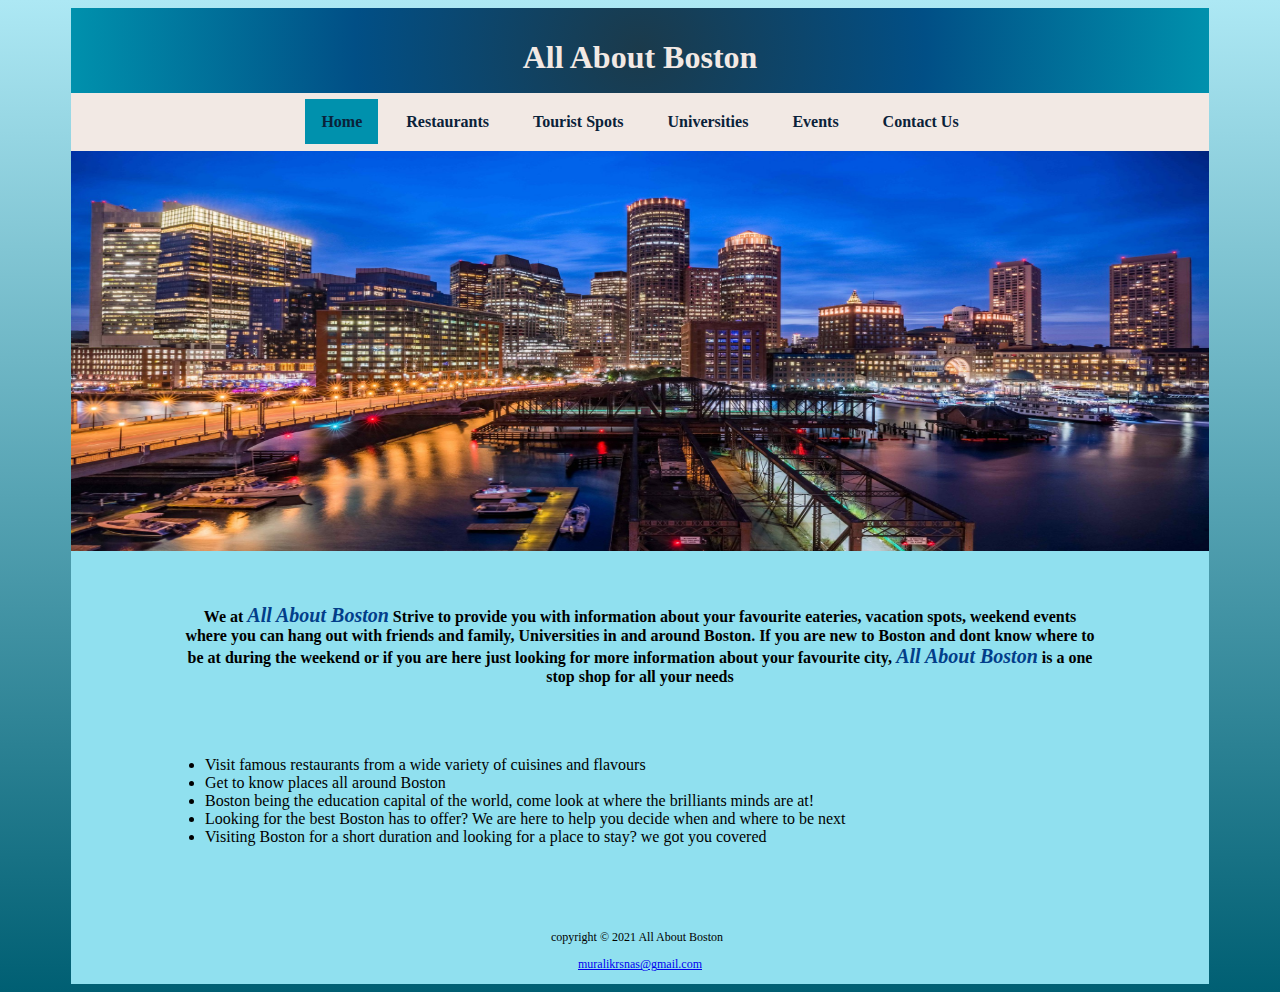
<file: Website/index.html>
<!DOCTYPE html>
<html lang="en">
    <head>
        <title>All About Boston</title>
        <meta charset="utf-8">
        <link rel="stylesheet" href="style.css">
        <link rel="icon" href="pics/favicon.ico" type="image/x-icon">
    </head>

    <body>
        <div id="wrapper">
        <header>
            <h1>All About Boston</h1>
        </header>
        
       <nav>
            <a class="active" href=index.html>Home</a> &nbsp;
            <a href=restaurants.html>Restaurants</a> &nbsp;
            <a href=touristspots.html>Tourist Spots</a> &nbsp;
            <a href=universities.html>Universities</a> &nbsp;
            <a href=events.html>Events</a> &nbsp;
            <a href=contactus.html>Contact Us</a>
        </nav>

        <div id="bostonpic"></div>

        <div>
            <main>
                <p><h4>We at <span> All About Boston</span> Strive to provide you with information about your favourite eateries, vacation spots, weekend events where you can hang out with friends and family, Universities in and around Boston. 
                   If you are new to Boston and dont know where to be at during the weekend or if you are here just looking for more information about your favourite city,<span> All About Boston</span> is a one stop shop for all your needs  </h4></p>
            </main>

        <ul>
           <li>Visit famous restaurants from a wide variety of cuisines and flavours</li>
           <li>Get to know places all around Boston</li>
           <li>Boston being the education capital of the world, come look at where the brilliants minds are at! </li>
           <li>Looking for the best Boston has to offer? We are here to help you decide when and where to be next</li>
           <li>Visiting Boston for a short duration and looking for a place to stay? we got you covered</li>
        </ul>
        </div>

    
        <footer>
            <p> copyright &copy; 2021 All About Boston &nbsp;</a></p>
            <a href="mailto:muralikrsnas@gmail.com">muralikrsnas@gmail.com</a>
        </footer>
        </div>

    </body>
</html>
</file>
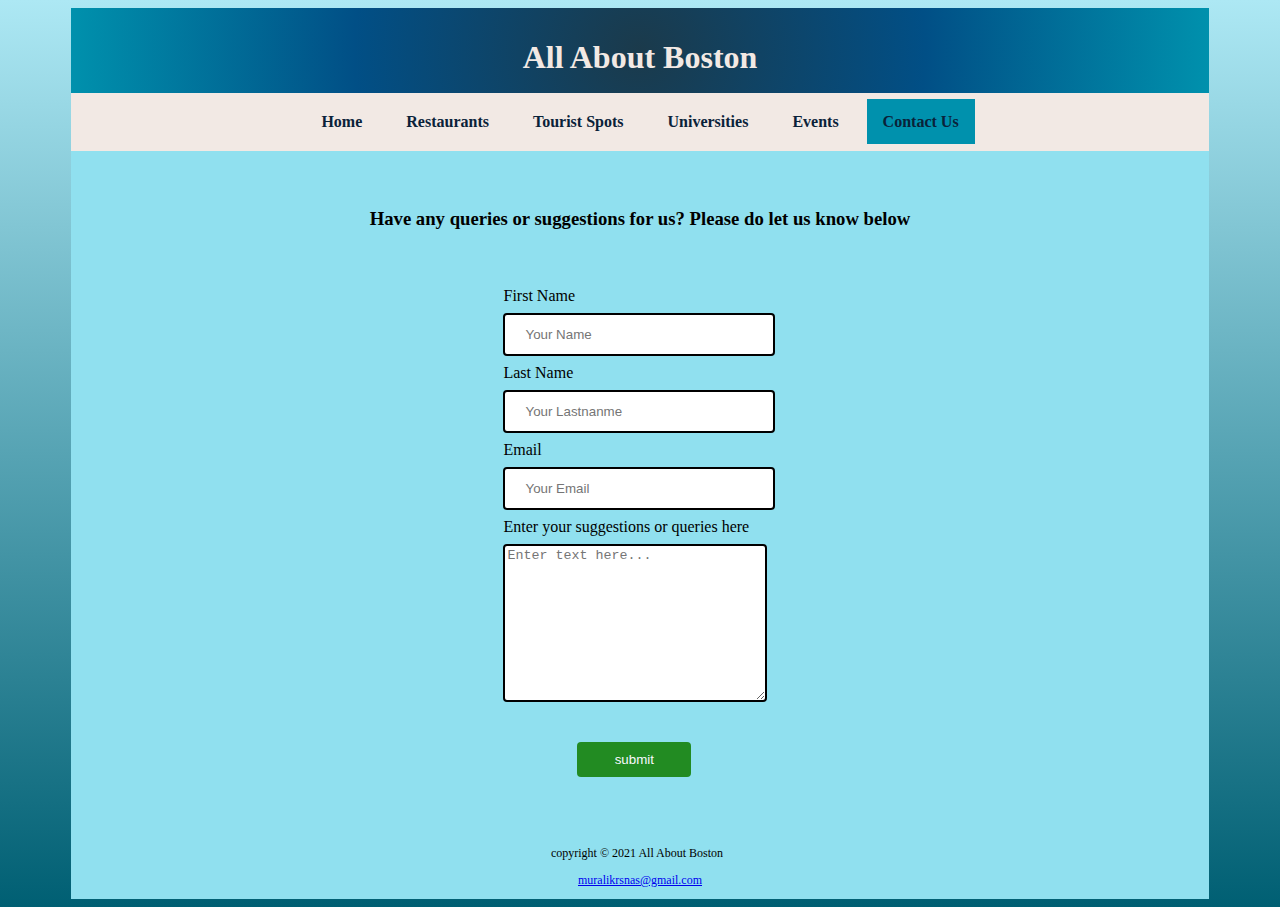
<file: Website/contactus.html>
<!DOCTYPE html>
<html>
    <head>
        <title>Contact Us</title>
        <meta charset="utf-8">
        <link rel="stylesheet" href="style.css">
        <link rel="icon" href="pics/favicon.ico" type="image/x-icon">
    </head>

    <body>
     <div id="wrapper">
        <header>
            <h1>All About Boston</h1>
        </header>
        <nav>
            <a href=index.html>Home</a> &nbsp
            <a href=restaurants.html>Restaurants</a> &nbsp
            <a href=touristspots.html>Tourist Spots</a> &nbsp
            <a href=universities.html>Universities</a> &nbsp
            <a href=events.html>Events</a> &nbsp
            <a class="active" href=contactus.html>Contact Us</a>
        </nav>

        <p>
            <h3 id="align-center">Have any queries or suggestions for us? Please do let us know below</h3>
        </p>
        <div id="container">
            <form>
                <label for="firstname">First Name</label><br>
                <input type="text" id="firstname" name="firstname" placeholder="Your Name"><br>
                <label for="lasttname">Last Name</label><br>
                <input type="text" id="lasttname" name="lastname" placeholder="Your Lastnanme"><br>
                <label for="email">Email</label><br>
                <input type="text" id="email" name="email" placeholder="Your Email"><br>
                <label for="text">Enter your suggestions or queries here</label><br>
                <textarea id="text" name="text" rows="10" cols="20" placeholder="Enter text here..."></textarea>
                <br>
                <input type="submit" value="submit">
            </form>
        </div>

        <footer>
            <p> copyright &copy; 2021 All About Boston &nbsp;</a></p>
            <a href="mailto:muralikrsnas@gmail.com">muralikrsnas@gmail.com</a>
        </footer>
        
     </div>
    </body>
</html>
</file>
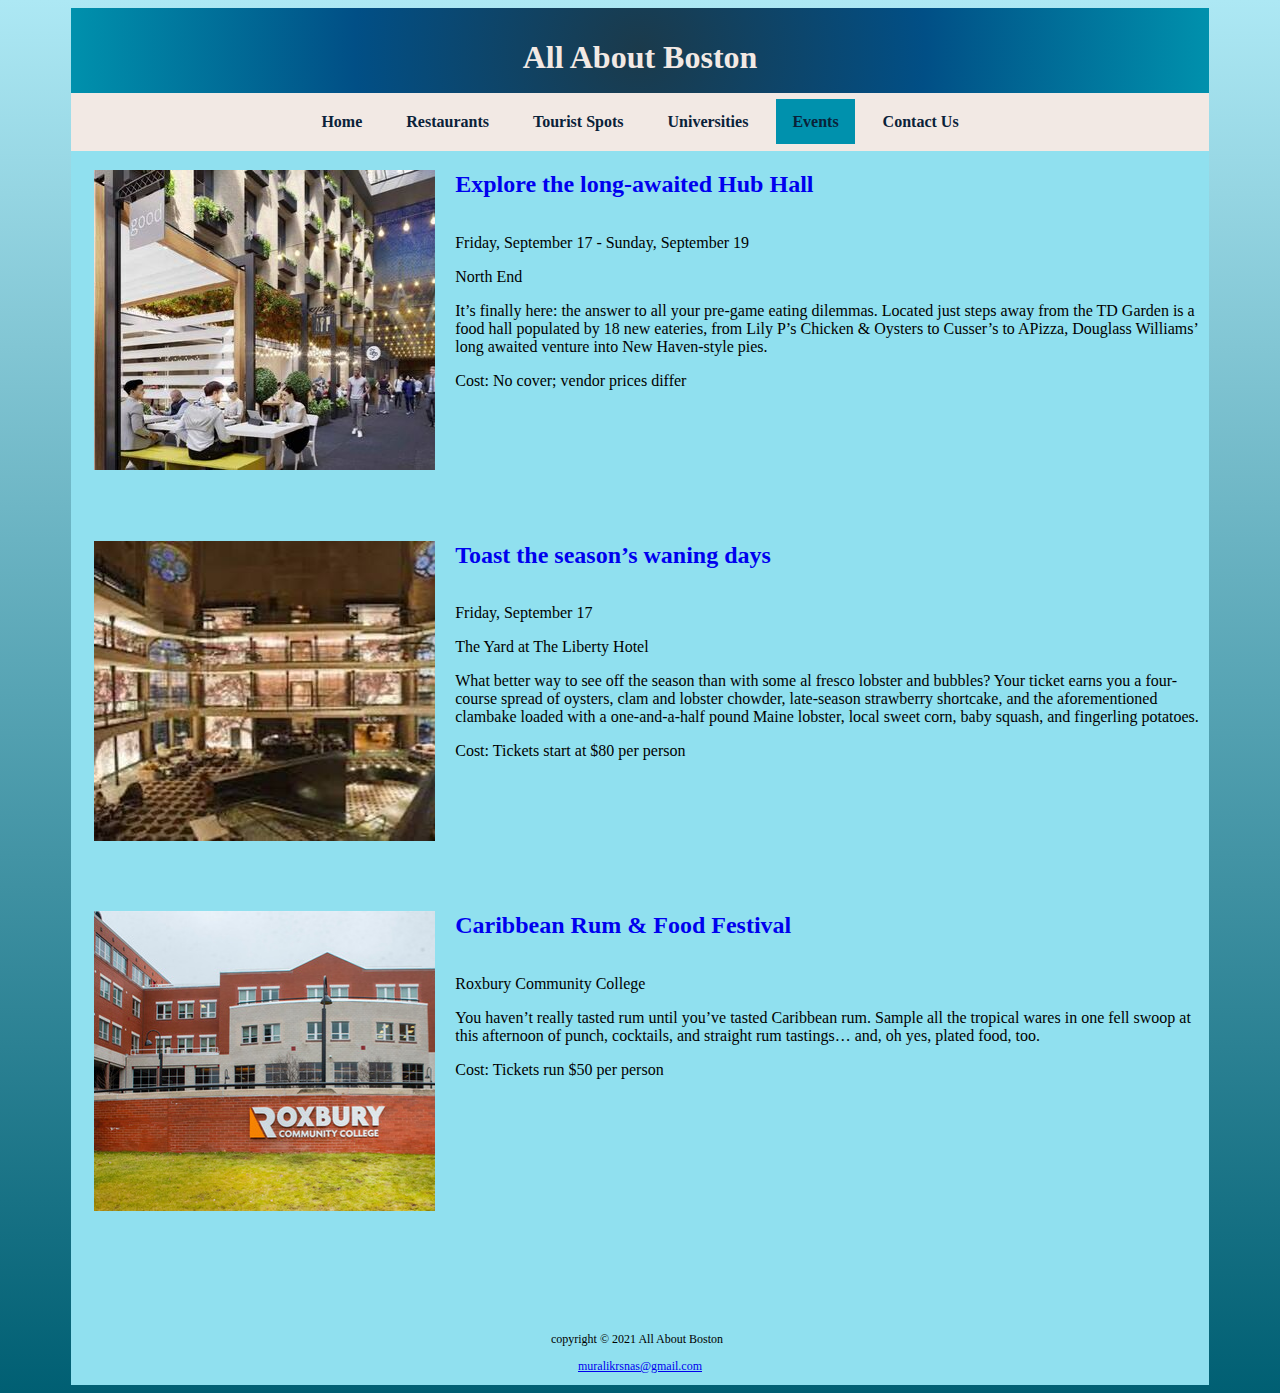
<file: Website/events.html>
<!DOCTYPE html>
<html>
    <head>
        <title>Events</title>
        <meta charset="utf-8">
        <link rel="stylesheet" href="style.css">
        <link rel="icon" href="pics/favicon.ico" type="image/x-icon">
    </head>

    <body>
        <div id="wrapper">
        <header>
            <h1>All About Boston</h1>
        </header>
        <nav>
            <a href=index.html>Home</a> &nbsp
            <a href=restaurants.html>Restaurants</a> &nbsp
            <a href=touristspots.html>Tourist Spots</a> &nbsp
            <a href=universities.html>Universities</a> &nbsp
            <a class="active" href=events.html>Events</a> &nbsp
            <a href=contactus.html>Contact Us</a>
        </nav>
        <div class="sizing">
            <a href="https://www.hubhallboston.com"><h2>Explore the long-awaited Hub Hall</h2></a>
            <div class="style-img event1"></div>
            <div>
                <p>Friday, September 17 - Sunday, September 19</p>
                <p></p>North End</p>
                <p>It’s finally here: the answer to all your pre-game eating dilemmas. Located just steps away from the TD Garden is a food hall populated by 18 new eateries, from Lily P’s Chicken & Oysters to Cusser’s to APizza, Douglass Williams’ long awaited venture into New Haven-style pies.</p>
                <p>Cost: No cover; vendor prices differ</p>
            </div>
        </div>
        <div class="sizing">
            <a href="https://libertyhotel.com/private-events/weddings/list-wedding-yard/"><h2>Toast the season’s waning days</h2></a>
            <div class="style-img event2"></div>
            <div>
                <p>Friday, September 17</p>
                <p>The Yard at The Liberty Hotel</p>
                <p>What better way to see off the season than with some al fresco lobster and bubbles? Your ticket earns you a four-course spread of oysters, clam and lobster chowder, late-season strawberry shortcake, and the aforementioned clambake loaded with a one-and-a-half pound Maine lobster, local sweet corn, baby squash, and fingerling potatoes.</p>
                <p>Cost: Tickets start at $80 per person</p>
            </div>
        </div>
        <div class="sizing">
            <a href="https://www.rcc.mass.edu"><h2>Caribbean Rum & Food Festival</h2></a>
            <div class="style-img event3"></div>
            <div>
                <p>Roxbury Community College</p>
                <p>You haven’t really tasted rum until you’ve tasted Caribbean rum. Sample all the tropical wares in one fell swoop at this afternoon of punch, cocktails, and straight rum tastings… and, oh yes, plated food, too.</p>
                <p> Cost: Tickets run $50 per person</p>
            </div>
        </div>
        <footer>
            <p> copyright &copy; 2021 All About Boston &nbsp;</a></p>
            <a href="mailto:muralikrsnas@gmail.com">muralikrsnas@gmail.com</a>
        </footer>
    </body>
</html>
</file>
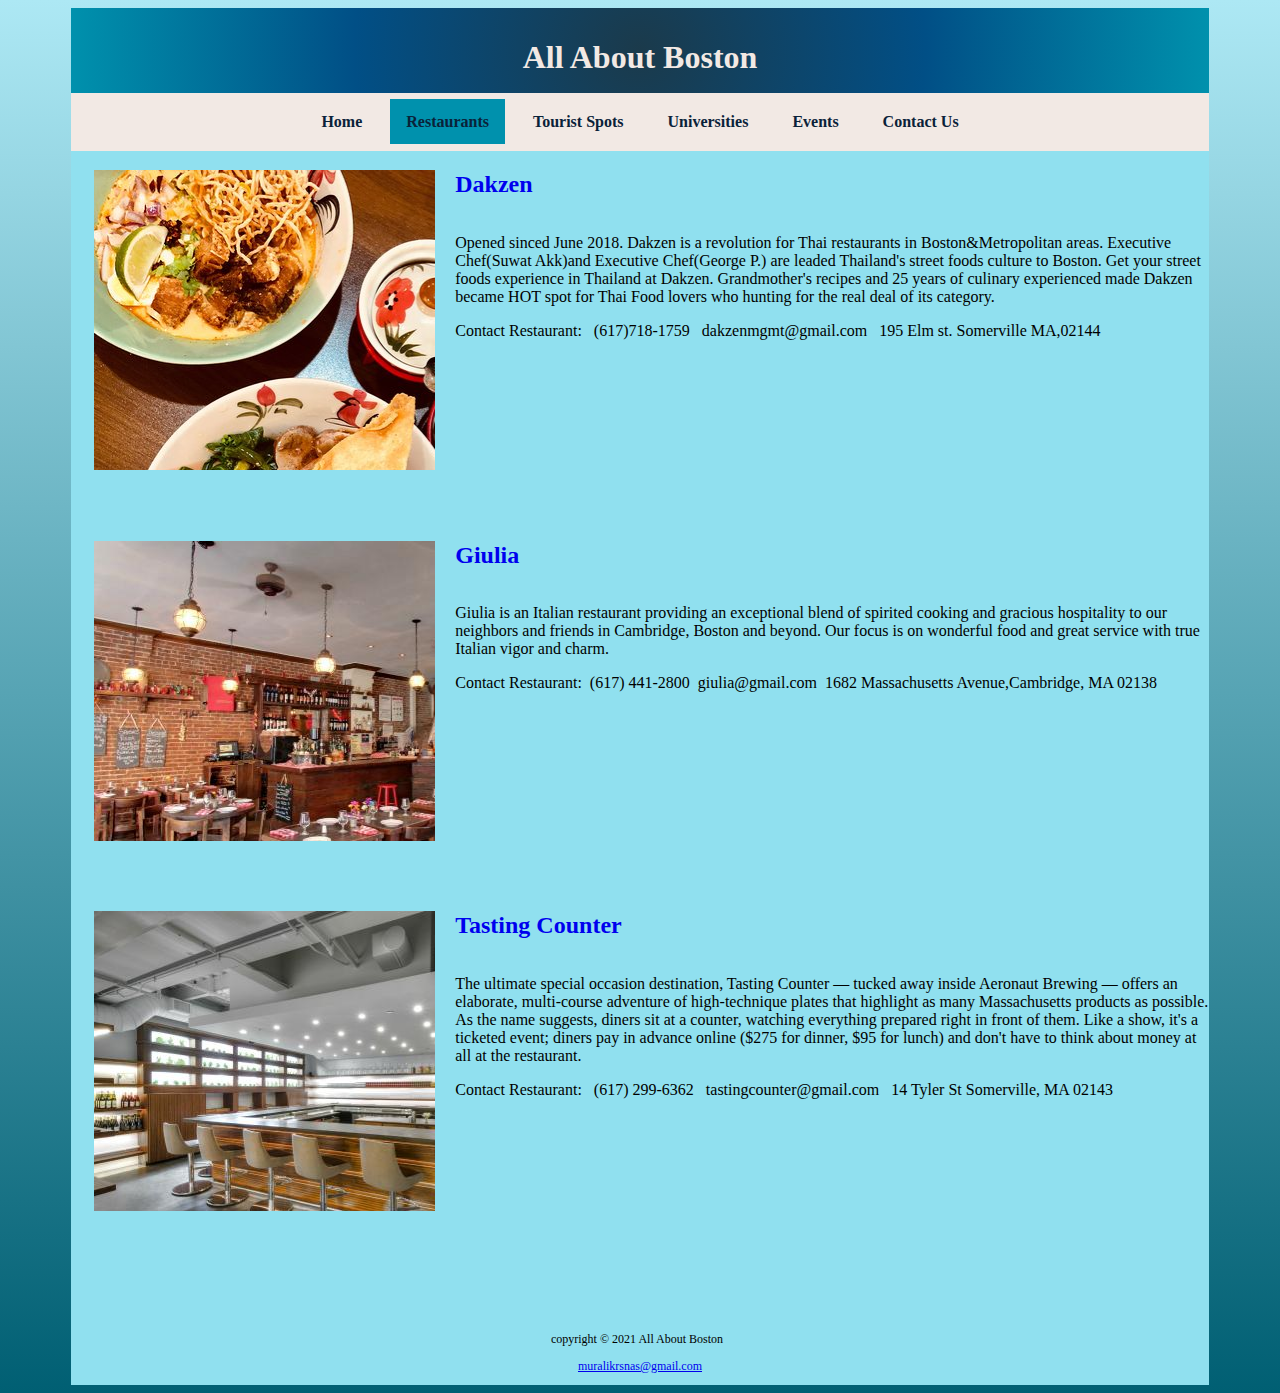
<file: Website/restaurants.html>
<!DOCTYPE html>
<html>
    <head>
        <title>Restaurants</title>
        <meta charset="utf-8">
        <link rel="stylesheet" href="style.css">
        <link rel="icon" href="pics/favicon.ico" type="image/x-icon">
    </head>

    <body>
        <div id="wrapper">
        <header>
            <h1>All About Boston</h1>
        </header>
        <nav>
            <a href=index.html>Home</a> &nbsp
            <a class="active" href=restaurants.html>Restaurants</a> &nbsp
            <a href=touristspots.html>Tourist Spots</a> &nbsp
            <a href=universities.html>Universities</a> &nbsp
            <a href=events.html>Events</a> &nbsp
            <a href=contactus.html>Contact Us</a>
        </nav>
        <div class="sizing">
            <a href="http://www.dakzen.net"><h2>Dakzen</h2></a>
            <div class="style-img restaurant1"></div>
            <div>
                <p>Opened sinced June 2018. Dakzen is a revolution for Thai restaurants in Boston&Metropolitan areas. Executive Chef(Suwat Akk)and Executive Chef(George P.) are leaded Thailand's street foods culture to Boston. 
                   Get your street foods experience in Thailand at Dakzen.
                   Grandmother's recipes and 25 years of culinary experienced made Dakzen became HOT spot for Thai Food lovers who hunting for the real deal of its category.</p>

                <p>Contact Restaurant: &nbsp;
                        (617)718-1759 &nbsp;
                        dakzenmgmt@gmail.com &nbsp;
                        195 Elm st. Somerville MA,02144
                </p>
            </div>
        </div>
        <div class="sizing">
            <a href="https://www.giuliarestaurant.com"><h2>Giulia</h2></a>
            <div class="style-img restaurant2"></div>
            <div>
                <p>Giulia is an Italian restaurant providing an exceptional blend of spirited cooking and gracious hospitality to our neighbors and friends in Cambridge, Boston and beyond.

                    Our focus is on wonderful food and great service with true Italian vigor and charm.</p>

                    <p>Contact Restaurant:&nbsp;
                        (617) 441-2800&nbsp;
                        giulia@gmail.com&nbsp;
                        1682 Massachusetts Avenue,Cambridge, MA 02138&nbsp;
                    </p>
            </div>
        </div>
        <div class="sizing">
            <a href="https://tastingcounter.com"><h2>Tasting Counter</h2></a>
            <div class="style-img restaurant3"></div>
            <div>
                <p>The ultimate special occasion destination, Tasting Counter — tucked away inside Aeronaut Brewing — offers an elaborate, multi-course adventure of high-technique plates that highlight as many Massachusetts products as possible. As the name suggests, diners sit at a counter, watching everything prepared right in front of them. Like a show, it's a ticketed event; diners pay in advance online ($275 for dinner, $95 for lunch) and don't have to think about money at all at the restaurant.</p>

                    <p>Contact Restaurant: &nbsp;
                        (617) 299-6362 &nbsp;
                        tastingcounter@gmail.com &nbsp;
                        14 Tyler St Somerville, MA 02143 &nbsp;
                    </p>
            </div>
        </div>

        <footer>
            <p> copyright &copy; 2021 All About Boston &nbsp;</a></p>
            <a href="mailto:muralikrsnas@gmail.com">muralikrsnas@gmail.com</a>
        </footer>
        
        </div>
    </body>
</html>
</file>
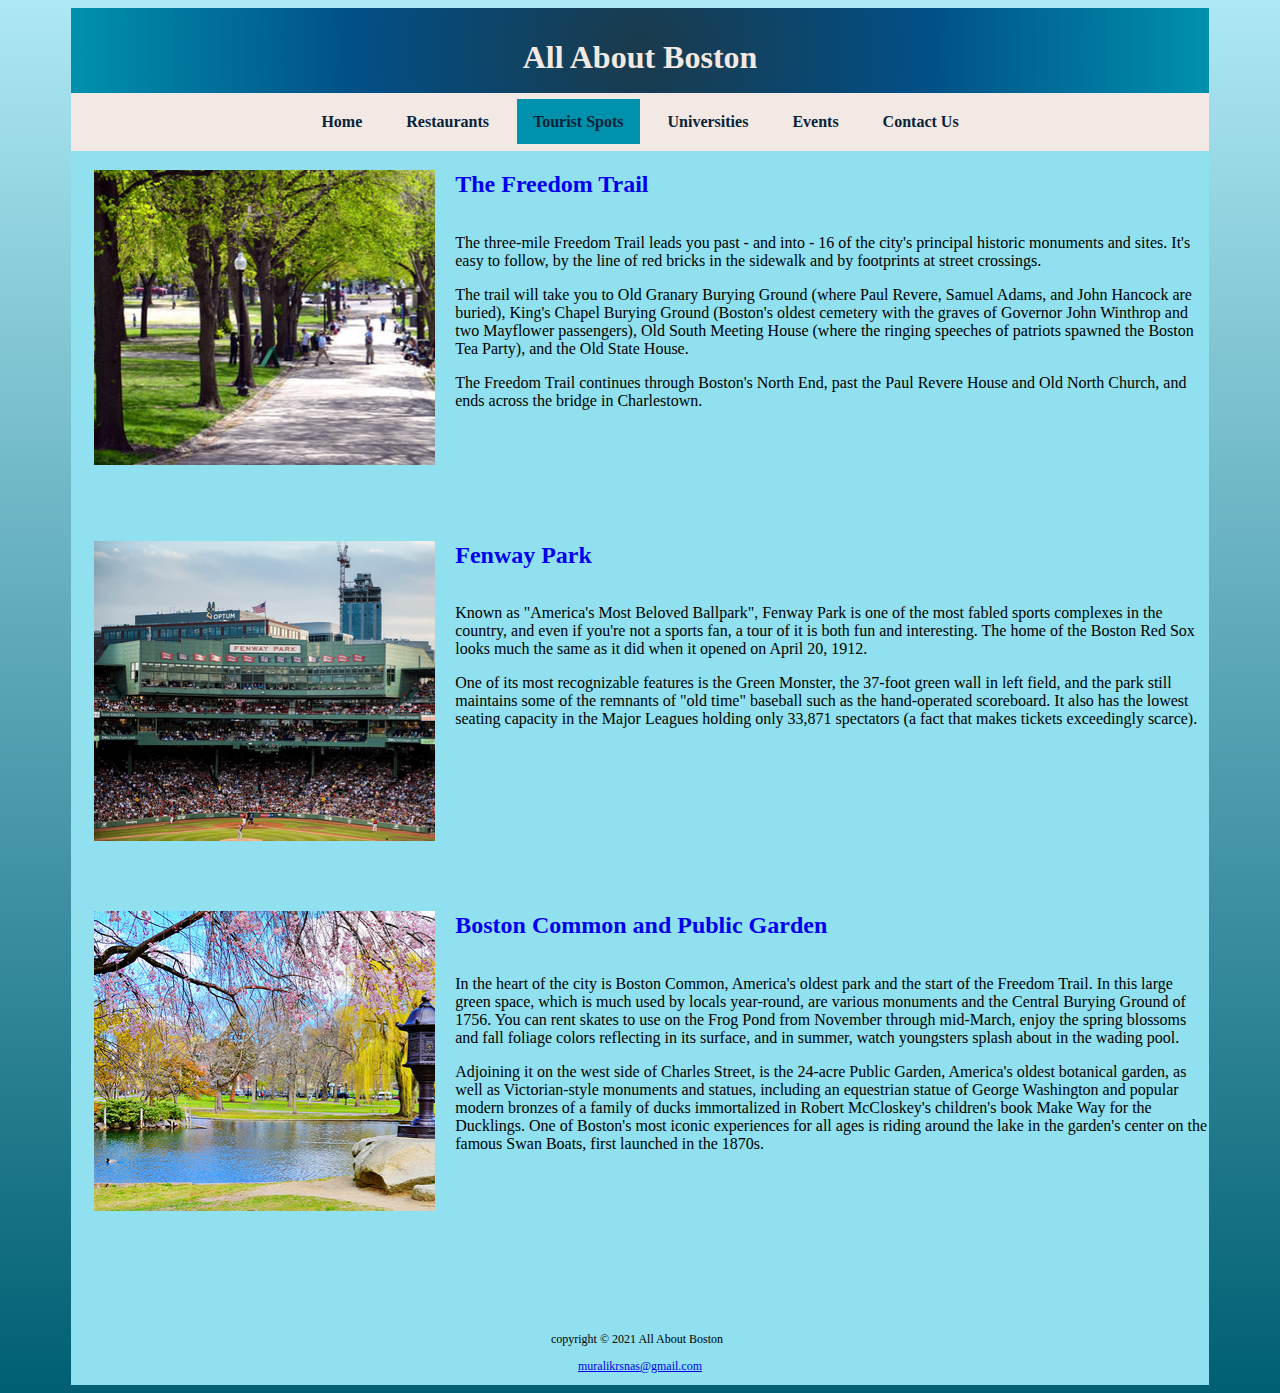
<file: Website/touristspots.html>
<!DOCTYPE html>
<html>
    <head>
        <title>Tourist Spots</title>
        <meta charset="utf-8">
        <link rel="stylesheet" href="style.css">
        <link rel="icon" href="pics/favicon.ico" type="image/x-icon">
    </head>

    <body>
        <div id="wrapper">
        <header>
            <h1>All About Boston</h1>
        </header>
        <nav>
            <a href=index.html>Home</a> &nbsp
            <a href=restaurants.html>Restaurants</a> &nbsp
            <a class="active" href=touristspots.html>Tourist Spots</a> &nbsp
            <a href=universities.html>Universities</a> &nbsp
            <a href=events.html>Events</a> &nbsp
            <a href=contactus.html>Contact Us</a>
        </nav>
        <div class="sizing">
            <a href="https://www.thefreedomtrail.org"><h2>The Freedom Trail</h2></a>
            <div class="style-img tourist1"></div>
            <div>
                <p>The three-mile Freedom Trail leads you past - and into - 16 of the city's principal historic monuments and sites. It's easy to follow, by the line of red bricks in the sidewalk and by footprints at street crossings.</p>
                <p>The trail will take you to Old Granary Burying Ground (where Paul Revere, Samuel Adams, and John Hancock are buried), King's Chapel Burying Ground (Boston's oldest cemetery with the graves of Governor John Winthrop and two Mayflower passengers), Old South Meeting House (where the ringing speeches of patriots spawned the Boston Tea Party), and the Old State House.</p>    
                <p>The Freedom Trail continues through Boston's North End, past the Paul Revere House and Old North Church, and ends across the bridge in Charlestown.</p>
  
            </div>
        </div>
        <div class="sizing">
            <a href="https://www.mlb.com/redsox/ballpark"><h2>Fenway Park</h2></a>
            <div class="style-img tourist2"></div>
            <div>
                <p>Known as "America's Most Beloved Ballpark", Fenway Park is one of the most fabled sports complexes in the country, and even if you're not a sports fan, a tour of it is both fun and interesting. The home of the Boston Red Sox looks much the same as it did when it opened on April 20, 1912.</p>

                <p>One of its most recognizable features is the Green Monster, the 37-foot green wall in left field, and the park still maintains some of the remnants of "old time" baseball such as the hand-operated scoreboard. It also has the lowest seating capacity in the Major Leagues holding only 33,871 spectators (a fact that makes tickets exceedingly scarce).</p>
                    
  
            </div>
        </div>
        <div class="sizing">
            <a href="https://www.boston.gov/parks/public-garden"><h2> Boston Common and Public Garden</h2></a>
            <div class="style-img tourist3"></div>
            <div>
            <p>In the heart of the city is Boston Common, America's oldest park and the start of the Freedom Trail. In this large green space, which is much used by locals year-round, are various monuments and the Central Burying Ground of 1756. You can rent skates to use on the Frog Pond from November through mid-March, enjoy the spring blossoms and fall foliage colors reflecting in its surface, and in summer, watch youngsters splash about in the wading pool.</p>

            <p>Adjoining it on the west side of Charles Street, is the 24-acre Public Garden, America's oldest botanical garden, as well as Victorian-style monuments and statues, including an equestrian statue of George Washington and popular modern bronzes of a family of ducks immortalized in Robert McCloskey's children's book Make Way for the Ducklings. One of Boston's most iconic experiences for all ages is riding around the lake in the garden's center on the famous Swan Boats, first launched in the 1870s.</p>
                
            </div>
            </div>
            <footer>
                <p> copyright &copy; 2021 All About Boston &nbsp;</a></p>
                <a href="mailto:muralikrsnas@gmail.com">muralikrsnas@gmail.com</a>
            </footer>
    </body>
</html>
</file>
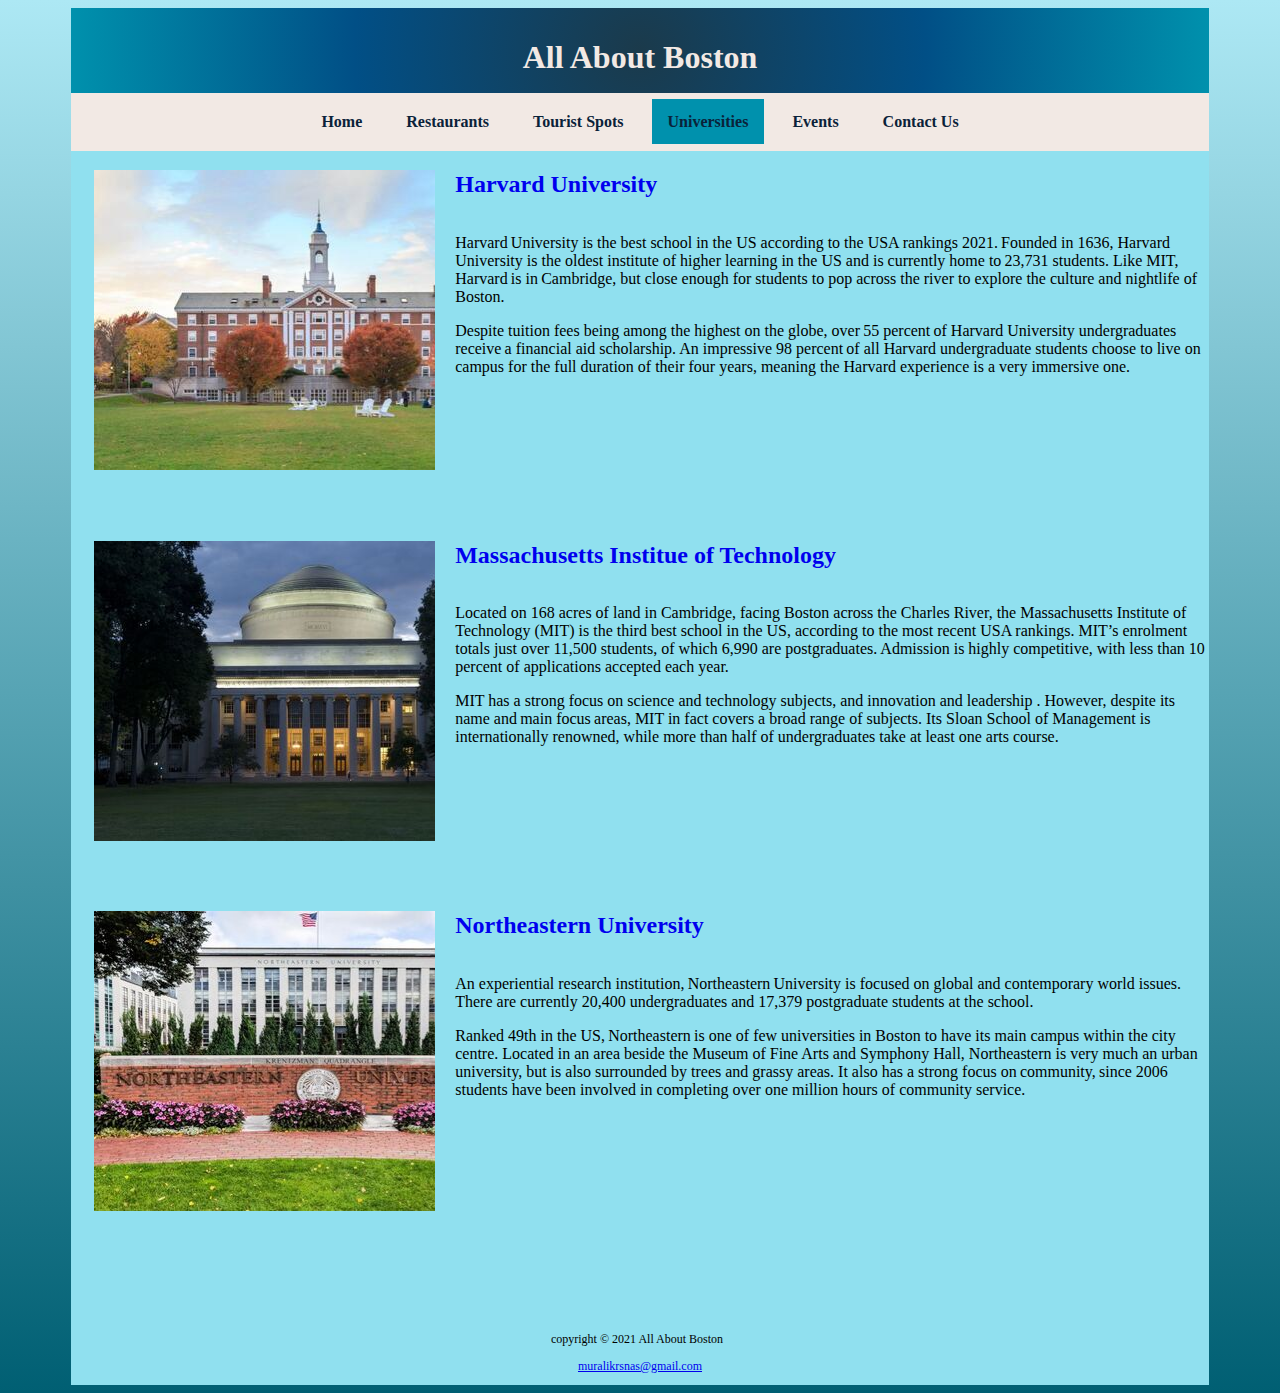
<file: Website/universities.html>
<!DOCTYPE html>
<html>
    <head>
        <title>Universities</title>
        <meta charset="utf-8">
        <link rel="stylesheet" href="style.css">
        <link rel="icon" href="pics/favicon.ico" type="image/x-icon">
    </head>

    <body>
        <div id="wrapper">
        <header>
            <h1>All About Boston</h1>
        </header>
        <nav>
            <a href=index.html>Home</a> &nbsp
            <a href=restaurants.html>Restaurants</a> &nbsp
            <a href=touristspots.html>Tourist Spots</a> &nbsp
            <a class="active" href=universities.html>Universities</a> &nbsp
            <a href=events.html>Events</a> &nbsp
            <a href=contactus.html>Contact Us</a>
        </nav>
        <div class="sizing">
            <a href="https://www.harvard.edu"><h2>Harvard University</h2></a>
            <div class="style-img university1"></div>
            <div>
                <p>Harvard University is the best school in the US according to the USA rankings 2021. Founded in 1636, Harvard University is the oldest institute of higher learning in the US and is currently home to 23,731 students. Like MIT, Harvard is in Cambridge, but close enough for students to pop across the river to explore the culture and nightlife of Boston.</p>
                <p>Despite tuition fees being among the highest on the globe, over 55 percent of Harvard University undergraduates receive a financial aid scholarship. An impressive 98 percent of all Harvard undergraduate students choose to live on campus for the full duration of their four years, meaning the Harvard experience is a very immersive one.  </p>
            </div>
        </div>
        <div class="sizing">
            <a href="https://www.mit.edu"><h2>Massachusetts Institue of Technology</h2></a>
            <div class="style-img university2"></div>
            <div>
                <p>Located on 168 acres of land in Cambridge, facing Boston across the Charles River, the Massachusetts Institute of Technology (MIT) is the third best school in the US, according to the most recent USA rankings. MIT’s enrolment totals just over 11,500 students, of which 6,990 are postgraduates. Admission is highly competitive, with less than 10 percent of applications accepted each year. </p> 
                <p>MIT has a strong focus on science and technology subjects, and innovation and leadership . However, despite its name and main focus areas, MIT in fact covers a broad range of subjects. Its Sloan School of Management is internationally renowned, while more than half of undergraduates take at least one arts course.    </p>
  
            </div>
        </div>
        <div class="sizing">
            <a href="https://www.northeastern.edu"><h2>Northeastern University</h2></a>
            <div class="style-img university3"></div>
            <div>
                <p>An experiential research institution, Northeastern University is focused on global and contemporary world issues. There are currently 20,400 undergraduates and 17,379 postgraduate students at the school. </p> 
                <p>Ranked 49th in the US, Northeastern is one of few universities in Boston to have its main campus within the city centre. Located in an area beside the Museum of Fine Arts and Symphony Hall, Northeastern is very much an urban university, but is also surrounded by trees and grassy areas. It also has a strong focus on community, since 2006 students have been involved in completing over one million hours of community service.   </p>
            </div>
        </div>
        <footer>
            <p> copyright &copy; 2021 All About Boston &nbsp;</a></p>
            <a href="mailto:muralikrsnas@gmail.com">muralikrsnas@gmail.com</a>
        </footer>
        </body>
</html>
</file>
<file: Website/style.css>
#wrapper{
    margin-left: auto;
    margin-right: auto;
    width: 90%;
    background-color: #90e0ef;
    min-width: 960px;
    max-width: 2048px;
}
#bostonpic{
    background-image: url(pics/Nightlife.jpg);
    height: 25em;
    background-size: 100% 100%;
}
body{
    background-image: linear-gradient(#ade8f4,#005f73);
}
main{
    margin-left: auto;
    margin-right: auto;
    margin-top: auto;
    padding-top: 2em;
    padding-bottom: 2em;
    width: 80%;
    text-align: center;
}
ul{
    width: 80%;
    margin-left: auto;
    margin-right: auto;
}
header{
    background-color: #0a2239;
    text-align: center;
    padding-top: 0.625em; 
    padding-bottom: 0.937em;
    height: 3.75em;
    color: #f2e9e4;
    background-image: radial-gradient(circle, #1b3a4b,#014f86,#0091ad);
    background-repeat: no-repeat;
}
footer{
    text-align: center;
    font-size: 75%;
    padding: 5% 3% 1%;
}
nav { 
    background-color: #f2e9e4;
    font-weight: bold; 
    text-align: center;
    padding: 1.25em;
    color: #0a2239;
}
nav a{
    text-decoration: none;
    color: #0a2239;
    text-align: center;
    padding: 0.875em 1em;
}
nav a:hover{
    color: #f2e9e4;
    background-color: #0a2239;
}
.active {
    background-color: #0091ad;
}
.restaurant2{
    background-image: url(pics/giuliapic.jpg);

}
.restaurant1{
    background-image: url(pics/we-ordered-khao-soi-which.jpg);
}
.restaurant3{
    background-image: url(pics/tasting-counter.jpg);
}
.style-img{
    height: 300px;
    background-repeat: no-repeat;
    float: left; 
    margin-left: 2%;
    margin-right: 1.25em;
    width: 30%;
    margin-top: 1.2em;
}
h2{
      text-align: right;
      display:inline-flex;
}
.sizing{
      padding-bottom: 15%;
      height: 200px;
} 
.tourist1{
    background-image: url(pics/freedom-trail.jpg);
}
.tourist2{
      background-image: url(pics/fenwaypark.jpg);
}
.tourist3{
      background-image: url(pics/bostoncommon.jpg);
}
.university1{
      background-image: url(pics/harvard.jpg);
}
.university2{
    background-image: url(pics/mit.jpg);
} 
.university3{
    background-image: url(pics/neu.jpg);
}
.event1{
    background-image: url(pics/hub.jpg);
}
.event2{
     background-image: url(pics/liberty.jpg);
} 
.event3{
     background-image: url(pics/rcc.jpg);
}
#container{
    width: 50%;
    margin-left: 38%;
}
input[type="text"]{
    width: 40%;
    padding: 12px 20px;
    border:2px solid #000;
    border-radius: 4px;
    margin: 8px 0;
}
input[type="submit"]{
    background-color: forestgreen;
    color: ghostwhite;
    width: 20%;
    padding: 10px;
    border: none;
    border-radius: 4px;
    cursor: pointer;
    margin-left: 13%;
    margin-top: 5%;
}
input[type="submit"]:hover{
    background-color: darkgreen;
}
textarea{
    border-radius: 4px;
    border:2px solid #000;
    width: 45%;
    margin: 8px 0;
}
#align-center{
    text-align: center;
    margin-top: 5%;
    margin-bottom: 5%;
}
span{
    font-style: italic;
    font-size: 20px;
    color: #023e8a;
}
</file>
